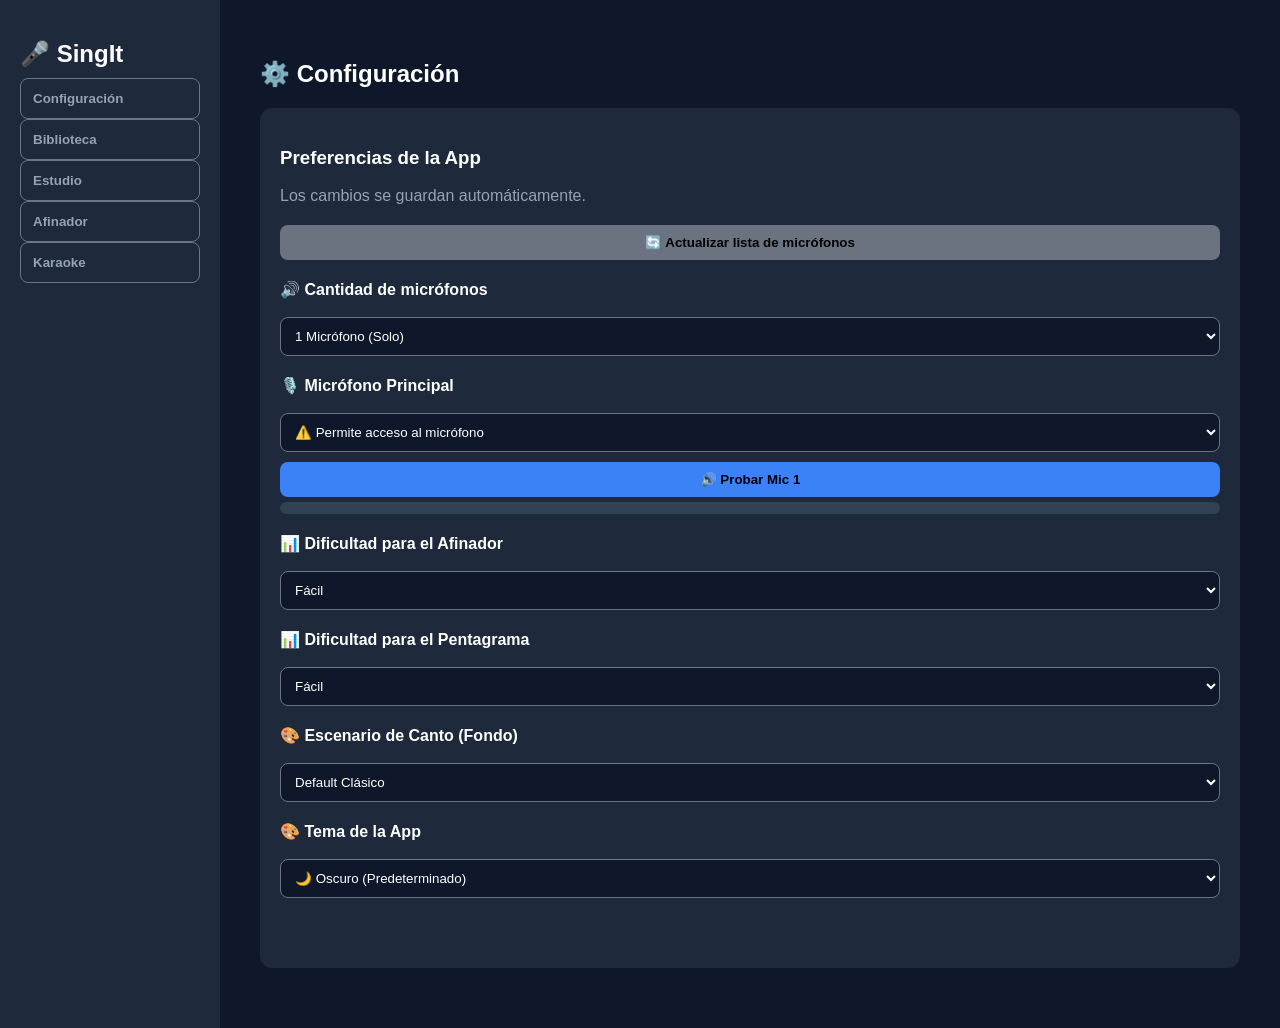
<file: index.html>
<!DOCTYPE html>
<html lang="es">
  <head>
    <link rel="icon" href="data:,">
    <meta charset="UTF-8">
    <meta name="viewport" content="width=device-width, initial-scale=1.0">
    <title>🎤 SingIt</title>
    <link rel="stylesheet" href="style.css">
  </head>
  <body>
    
    <div class="app">
      
      <!-- SIDEBAR - ORDEN SECUENCIAL CORRECTO -->
      <nav class="sidebar">
        <h2>🎤 SingIt</h2>
        <button id="btnConfig" type="button">Configuración</button>
        <!--<button id="btnSplitter" type="button">Splitter</button>-->
        <button id="btnBiblioteca" type="button">Biblioteca</button>
        <button id="btnEstudio" type="button">Estudio</button>
        <button id="btnAfinador" type="button">Afinador</button>
        <button id="btnKaraoke" type="button">Karaoke</button>
      </nav>
      
      <!-- CONTENIDO PRINCIPAL -->
      <main class="content">
        
        <!-- 1. CONFIGURACIÓN -->
        <section id="config" class="tab active">
          <h1>⚙️ Configuración</h1>
          <div class="card">
            <h3>Preferencias de la App</h3>
            <p style="color: var(--text-muted); margin-bottom: 20px;">Los cambios se guardan automáticamente.</p>

            <!--
            <div class="settings-group">
              <label for="userVoiceType">👤 Tipo de voz</label>
              <select id="userVoiceType">
                <option value="grave">Grave</option>
                <option value="media">Media</option>
                <option value="aguda">Aguda</option>
                <option value="todas">Todas</option>
              </select>
            </div>
            -->
            
            <div class="settings-group">
              <button type="button" id="refreshMicsBtn" style="background: #6b7280;">🔄 Actualizar lista de micrófonos</button>
            </div>
            
            <div class="settings-group">
              <label for="micCount">🔊 Cantidad de micrófonos</label>
              <select id="micCount">
                <option value="1">1 Micrófono (Solo)</option>
                <option value="2">2 Micrófonos (Dúo)</option>
              </select>
            </div>
            
            <div class="settings-group">
              <label>🎙️ Micrófono Principal</label>
              <select id="mic1Select">
                <option value="">Cargando dispositivos...</option>
              </select>
              <button type="button" id="testMic1Btn" style="margin-top: 10px; background: #3b82f6;">🔊 Probar Mic 1</button>
              <div id="mic1Level" class="mic-level-bar"><div class="mic-level-fill"></div></div>
            </div>
        
            <div class="settings-group" id="mic2Group" style="display: none;">
              <label>🎙️ Micrófono Secundario (Dúo)</label>
              <select id="mic2Select">
                <option value="">Cargando dispositivos...</option>
              </select>
              <button type="button" id="testMic2Btn" style="margin-top: 10px; background: #3b82f6;">🔊 Probar Mic 2</button>
              <div id="mic2Level" class="mic-level-bar"><div class="mic-level-fill"></div></div>
            </div>
            
            <div class="settings-group">
              <label for="difficultyLevel">📊 Dificultad para el Afinador</label>
              <select id="difficultyLevel">
                <option value="facil">Fácil</option>
                <option value="medio">Medio</option>
                <option value="dificil">Difícil</option>
                <option value="experto">Experto</option>
              </select>
            </div>
        
            <div class="settings-group">
              <label for="karaokeDifficultyLevel">📊 Dificultad para el Pentagrama</label>
              <select id="karaokeDifficultyLevel">
                <option value="facil">Fácil</option>
                <option value="medio">Medio</option>
                <option value="dificil">Difícil</option>
              </select>
            </div>

            <div class="settings-group">
              <label for="karaokeThemeSelect">🎨 Escenario de Canto (Fondo)</label>
              <div style="display: flex; gap: 10px; margin-top: 8px;">
              <select id="karaokeThemeSelect" style="margin-top: 0; flex: 1;">
                <option value="theme-clasico">Default Clásico</option>
                <option value="theme-moderno">Cian Moderno</option>
                <option value="theme-disco">Disco Fucsia</option>
                <option value="theme-acustico">Madera Acústico</option>
                <option value="theme-fiesta">Arcoíris Fiesta</option>
                <option value="theme-retrowave">Retro Synthwave Neon 💜</option>
              </select>
              </div>
            </div>

            <div class="settings-group">
              <label for="appTheme">🎨 Tema de la App</label>
              <div style="display: flex; gap: 10px; margin-top: 8px;">
              <select id="appTheme" style="margin-top: 0; flex: 1;">
                <option value="oscuro">🌙 Oscuro (Predeterminado)</option>
                <option value="claro">☀️ Claro</option>
                <option value="rock">🎸 Rock</option>
                <option value="pop">🎤 Pop</option>
                <option value="neon">💜 Neón</option>
                <option value="naturaleza">🌿 Naturaleza</option>
              </select>
              </div>
            </div>
            <p id="saveNotification" class="save-notification" style="opacity:0; transition: opacity 0.5s;">✅ Configuración guardada</p>
          </div>
        </section>
        
        <!-- 2. SPLITTER IA 
        <section id="splitter" class="tab">
          <h1>✂️ Splitter IA</h1>
          <div class="card">
            
            <h3>Separar Voz e Instrumental</h3>
            <p style="color: var(--text-muted); margin-bottom: 20px;">Sube una canción. La Inteligencia Artificial la separará y la guardará en tu Biblioteca.</p>
            <input type="file" id="splitterFile" accept="audio/*">
            <div class="studio-controls">
              <button id="splitBtn" type="button" style="background: #3b82f6; color: white;">✨ Separar Audio con IA</button>
            </div>
            
            <div id="splitterStatusBox" style="margin-top: 20px; padding: 15px; background: var(--bg-main); border-radius: 8px; border: 1px solid var(--border); display: none;">
              <h4 id="splitterStatusText" style="color: var(--accent); margin: 0;">Iniciando IA...</h4>
              <p id="splitterDetailText" style="color: var(--text-muted); font-size: 14px;">Esto puede tardar un poco.</p>
            </div>
          </div>
        </section>
        -->

        <!-- 3. BIBLIOTECA -->
        <section id="biblioteca" class="tab">
          <h1>📁 Biblioteca</h1>
          <div class="card" style="border: 1px dashed var(--border); background: rgba(30, 41, 59, 0.5);">
            
            <h3>📥 Cargar Archivo Manual a la Base de Datos</h3>
            <p style="color: var(--text-muted); font-size: 14px; margin-bottom: 15px;">Añade recursos locales para consumirlos después en de forma offline.</p>
            
            <div class="settings-group">
            <label for="libraryFileType" style="font-size: 13px; font-weight: bold; color: var(--text-muted);">📁 Categoría / Destino:</label>
            <select id="libraryFileType" style="margin-top: 5px;">
              <option value="pista">🎵 Pista</option>
              <option value="voz">🎙️ Voz</option>
              <option value="ultrastar_txt">📝 Letra</option>
             <!-- <option value="grabacion">💾 Grabación / Mezcla exportada</option>
              <option value="karaoke">🎤 Proyecto Karaoke listo</option> -->
            </select>
            </div>
            
            <div class="settings-group">
            <label for="libraryFileName" style="font-size: 13px; font-weight: bold; color: var(--text-muted);">✏️ Nombre personalizado (Opcional):</label>
              <input type="text" id="libraryFileName" placeholder="Ej: Canción instrumental - Artista" style="margin-top: 5px;">
            </div>
            
            <div style="margin-bottom: 20px;">
              <label for="libraryFileInput" style="font-size: 13px; font-weight: bold; color: var(--text-muted);">📂 Seleccionar archivo de tu PC:</label>
              <input type="file" id="libraryFileInput" accept="audio/*, .txt" style="margin-top: 5px;">
            </div>
            <div class="studio-controls">
              <button id="saveLibraryFileBtn" type="button" style="background: var(--accent); color: black;">💾 Guardar e Importar a Biblioteca</button>
            </div>
            
            <div class="folder-controls" style="margin-top: 25px;">
              <button class="folder-btn" type="button" onclick="import('./modules/biblioteca.js').then(m => m.renderLibrary('todos'))">📂 Todos</button>
              <button class="folder-btn" type="button" onclick="import('./modules/biblioteca.js').then(m => m.renderLibrary('pista'))">🎵 Pistas</button>
              <button class="folder-btn" type="button" onclick="import('./modules/biblioteca.js').then(m => m.renderLibrary('voz'))">🎙️ Voces</button>
              <button class="folder-btn" type="button" onclick="import('./modules/biblioteca.js').then(m => m.renderLibrary('grabacion'))">💾 Grabaciones</button>
              <button class="folder-btn" type="button" onclick="import('./modules/biblioteca.js').then(m => m.renderLibrary('karaoke'))">🎤 Karaoke</button>
              <button class="folder-btn" type="button" onclick="import('./modules/biblioteca.js').then(m => m.renderLibrary('ultrastar_txt'))">📝 Letras</button>
            </div>
          </div>
          
          <div class="card" style="margin-top: 20px;">
            <h3>Archivos guardados</h3>
            <div id="libraryList"></div>
          </div>
    </section>
        
        <!-- ESTUDIO -->
        <section id="estudio" class="tab">
          <h1>🖋️📁🔧 ESTUDIO: Mezcla y sincroniza archivos para crear un Karaoke</h1>
          
          <div class="card">
            <h3>PISTA: Elige un archivo que contenga la pista musical</h3>
            <select id="studioTrackSelect">
              <option value="">Selecciona un archivo</option>
            </select>
            
            <div class="studio-controls" style="margin-bottom: 15px;">
              <button id="loadStudioTrackBtn" type="button">↪️ Cargar pista seleccionada ↩️</button>
            </div>
            
            <audio id="player" controls></audio>
            <p id="studioStatus" style="color: var(--text-muted); margin-top: 10px; font-weight: bold;"></p>
          </div>
          
          <div class="card">
            <h3>VOZ: Elige un archivo que contenga la voz de la canción</h3>
            
            <select id="voiceLibrarySelect">
              <option value="">Selecciona un archivo</option>
            </select>
            <div class="studio-controls">
              <button id="loadSelectedVoiceBtn" type="button">👄 Cargar voz seleccionada 👄</button>
              <!-- <button id="transcribeVoiceBtn" type="button">🤖📝 Transcribir las letras de la canción con IA</button> -->
            </div>
            <audio id="selectedVoicePlayer" controls></audio>
            <p id="selectedVoiceStatus">Estado: ninguna voz seleccionada</p>
          </div>

          <!--Letra B -->
          <div class="card">
            <h3>LETRA: Elige un archivo que contenga la letra de la canción (También la puedes copiar y pegar en el editor)</h3>
            
            <select id="textLibrarySelect">
              <option value="">Selecciona un archivo</option>
            </select>
            <div class="studio-controls">
              <button id="loadSelectedTextBtn" type="button">📝 Cargar letra seleccionada 📝</button>
            </div>
            <div id="selectedTextContainer" style="margin: 10px 0;"></div>
            <p id="selectedTextStatus">Estado: ningún texto seleccionado</p>
          </div>
          
          <div class="card">
            <h3>Letra de la canción: Es editable. Se recomienda ajustar cada línea según la canción</h3>
            <textarea id="lyricsText" rows="7" placeholder="Aquí vamos a mostrar y editar la letra de la canción..."></textarea>
            <div class="studio-controls">
              <button id="applyCorrectedLyricsBtn" type="button">↪️✒️ Aplicar cambios hechos a la letra ✒️↩️</button>
            </div>
            <!-- Añadir en la sección de control del Editor / Estudio 
            <div class="settings-group" style="margin-top: 15px;">
              <button type="button" id="autoSyncBtn" style="background: #a855f7; color: white;">
                🔁🎮🎯 Click: Sincronización automática 🎯🎮🔁
                🤖👾 La IA puede sincronizar automáticamente para crear el karaoke 👾🤖
                (La IA puede cometer errores)
              </button>
            </div>
            -->
            <!-- PANEL FLOTANTE INTERACTIVO DE TOQUES (TAPS) -->
            <div id="tapSyncSection" style="margin-top: 15px; padding: 15px; background: linear-gradient(135deg, #1e3a5f, #1e293b); border-radius: 8px; border: 2px solid #3b82f6;">
              <div style="display: flex; justify-content: space-between; align-items: center; margin-bottom: 10px;">
                <h4 style="margin: 0; color: #60a5fa;">🎯 Motor de Sincronización Rítmica Manual</h4>
                <button id="toggleAutoScrollBtn" type="button" style="background: #f59e0b; font-size: 12px; padding: 5px 10px;">🔒 Auto-scroll: ON</button>
              </div>
              <div style="margin-bottom: 15px;">
                
                <label for="tapSyncMethodSelect" style="font-size: 13px; color: #60a5fa; display: block; margin-bottom: 5px; font-weight: bold;">
                  🛠️ Modo de sincronizar:
                </label>
                <select id="tapSyncMethodSelect" style="width: 100%; padding: 8px; background: var(--bg-main); border: 1px solid #3b82f6; color: white; border-radius: 4px;">
                  <option value="linea">📝 Línea por línea</option>
                  <option value="palabra">🔤 Palabra por palabra</option>
                </select>
                
              <p style="font-size: 17px; color: var(--text-muted); margin-bottom: 15px;">
                Escucha la voz en reproducción y presiona el gran botón TAP (o la Barra Espaciadora) exactamente al inicio de cada línea.
              </p>
              <div class="studio-controls" style="margin-bottom: 15px;">
                <button id="startTapSyncBtn" type="button" style="background: #3b82f6; color: white;">▶️ Iniciar Sincronización por Taps</button>
                <button id="cancelTapSyncBtn" type="button" style="background: #6b7280; display: none;">❌ Cancelar Proceso</button>
              </div>
              
              <!-- Modo de Sincronización en Caliente -->
              <div id="tapSyncActive" style="display: none;">
                <div style="text-align: center; padding: 20px; background: var(--bg-main); border-radius: 8px; margin-bottom: 15px;">
                  <p style="font-size: 14px; color: var(--text-muted); margin: 0 0 10px 0;">Línea actual que debes marcar:</p>
                  <p id="tapCurrentLine" style="font-size: 20px; font-weight: bold; color: #facc15; margin: 0 0 15px 0;">---</p>
                  <p style="font-size: 14px; color: var(--text-muted); margin: 0 0 5px 0;">Progreso de Frases:</p>
                  <p id="tapProgress" style="font-size: 16px; color: #22c55e; margin: 0;">0 / 0 líneas procesadas</p>
                </div>
                
                <button id="tapBeatBtn" type="button" style="width: 100%; padding: 35px; font-size: 24px; background: linear-gradient(135deg, #22c55e, #16a34a); color: white; border-radius: 12px; font-weight: bold; cursor: pointer;">
                  🎵 MARCAR PULSO (TAP / ESPACIO)
                </button>
                <p style="font-size: 12px; color: var(--text-muted); text-align: center; margin-top: 10px;">⌨️ Consejo de Teclado: Puedes usar la barra espaciadora</p>
              </div>
          
              <!-- Caja de Éxito de Finalización -->
              <div id="tapSyncResult" style="display: none; margin-top: 15px; padding: 15px; background: #14532d; border-radius: 8px; border: 1px solid #22c55e;">
                <p style="color: #22c55e; font-weight: bold; margin: 0 0 10px 0;">✅ ¡Captura de marcas de tiempo completada con éxito!</p>
                <div class="studio-controls">
                  <button id="applyTapSyncBtn" type="button" style="background: #22c55e;">✅ Aplicar Tiempos y Generar Proyecto</button>
                  <button id="redoTapSyncBtn" type="button" style="background: #f59e0b;">🔄 Volver a Intentar</button>
                </div>
              </div>
              </div>
            </div>
            
            <!-- Monitor Visual Local del Cuadro de Sílabas 
            <div id="karaokeLyrics" class="karaoke-lyrics">
              <p class="karaoke-placeholder">Aquí se mostrará de forma preliminar la letra sincronizada.</p>
            </div>
            -->
          </div>
        </section>
        
        <!-- 5. AFINADOR -->
        <section id="afinador" class="tab">
          <h1>🎵 Afinador Vocal</h1>
          
          <div class="afinador-container">
            <label for="targetNote">Nota objetivo:</label>
            <select id="targetNote">
              <option value="C2">Do 2 (C2)</option><option value="C#2">Do# 2 (C#2)</option><option value="D2">Re 2 (D2)</option><option value="D#2">Re# 2 (D#2)</option><option value="E2" selected>Mi 2 (E2)</option><option value="F2">Fa 2 (F2)</option><option value="F#2">Fa# 2 (F#2)</option><option value="G2">Sol 2 (G2)</option><option value="G#2">Sol# 2 (G#2)</option><option value="A2">La 2 (A2)</option><option value="A#2">La# 2 (A#2)</option><option value="B2">Si 2 (B2)</option>
              <option value="C3">Do 3 (C3)</option><option value="C#3">Do# 3 (C#3)</option><option value="D3">Re 3 (D3)</option><option value="D#3">Re# 3 (D#3)</option><option value="E3">Mi 3 (E3)</option><option value="F3">Fa 3 (F3)</option><option value="F#3">Fa# 3 (F#3)</option><option value="G3">Sol 3 (G3)</option><option value="G#3">Sol# 3 (G#3)</option><option value="A3">La 3 (A3)</option><option value="A#3">La# 3 (A#3)</option><option value="B3">Si 3 (B3)</option>
              <option value="C4">Do 4 (C4)</option><option value="C#4">Do# 4 (C#4)</option><option value="D4">Re 4 (D4)</option><option value="D#4">Re# 4 (D#4)</option><option value="E4">Mi 4 (E4)</option><option value="F4">Fa 4 (F4)</option><option value="F#4">Fa# 4 (F#4)</option><option value="G4">Sol 4 (G4)</option><option value="G#4">Sol# 4 (G#4)</option><option value="A4">La 4 (A4)</option><option value="A#4">La# 4 (A#4)</option><option value="B4">Si 4 (B4)</option>
            </select>
            
            <button id="recordBtn">Iniciar</button>
            <h2 id="noteDisplay">--</h2>
            <div id="guideText" style="font-size: 24px; font-weight: bold; margin-top: 10px;"></div>
          </div>
        </section>
        
        <!-- 6. KARAOKE (MAESTRO DESCOMENTADO) -->
        <section id="karaoke" class="tab">
          <h1>🎤 Karaoke: Eres una superestrella</h1>
          
          <!-- MONITOR VISUAL GIGANTE CERTIFICADO (1800x600) -->
          <div class="card" style="background: #1a1a1a; padding: 0; border: 2px solid var(--border); overflow: hidden;">
            <canvas id="karaokeCanvas" width="1800" height="600" style="width: 100%; display: block; border-radius: 12px; min-height: 500px;"></canvas>
          </div>
          
          <!-- MONITOR DE TEXTO ACTIVO: Descomentado para evitar el error nulo de variables del monitor 
          <div id="karaokeLiveLyrics" class="karaoke-lyrics theme-clasico" style="margin-bottom: 20px;">
            <p class="karaoke-placeholder" style="font-size: 18px; text-align: center;">⚠️ Ve a la pestaña 'Estudio', carga una voz o canción y presiona 'Cantar' para inyectar las letras.</p>
          </div>
          -->
          <!-- DESPLEGABLE A: COLECCIÓN Y PLAYLISTS DE CANCIONES -->
          <div class="card">
            <div class="encabezado-desplegable" data-target="contenido-catalogo" data-arrow="flecha-catalogo" style="display: flex; justify-content: space-between; align-items: center; cursor: pointer; user-select: none;">
              <h3 style="margin: 0;">🎤 Canciones Listas para Cantar</h3>
              <span id="flecha-catalogo" class="flecha" style="transition: transform 0.2s ease; font-size: 1.2rem; color: var(--accent);">▶</span>
            </div>
            
            <div id="contenido-catalogo" class="contenido-desplegable oculto" style="margin-top: 15px;">
              
              <!--<div id="catalogSection">
                <h4 style="color: var(--accent); margin-bottom: 10px;">📚 Catálogo Base Remoto</h4>
                <div id="catalogList" style="max-height: 200px; overflow-y: auto;">
                  <p style="color: var(--text-muted);">Cargando catálogo oficial...</p>
                </div>
              </div>
              -->
              
              <div id="myKaraokeSongs" style="margin-top: 20px;">
                <h4 style="color: #f59e0b; margin-bottom: 10px;">📁 Mis Canciones Sincronizadas (Estudio Master)</h4>
                <div id="myKaraokeList" style="max-height: 200px; overflow-y: auto;">
                  <p style="color: var(--text-muted);">No tienes canciones guardadas aún.</p>
                </div>
              </div>
              <div class="studio-controls" style="margin-top: 20px; padding-top: 15px; border-top: 1px solid var(--border);">
                <button id="refreshKaraokeCatalogBtn" type="button" style="background: #6b7280;">🔄 Actualizar Listas de Reproducción</button>
              </div>
            </div>
          </div>
          
          <!-- DESPLEGABLE B: CARGA DIRECTA Y SUBIDAS RÁPIDAS -->
          <div class="card">
            <div class="encabezado-desplegable" data-target="contenido-pista" data-arrow="flecha-pista" style="display: flex; justify-content: space-between; align-items: center; cursor: pointer; user-select: none;">
              <h3 style="margin: 0;">1. Cargar una Pista Instrumental Directa</h3>
              <span id="flecha-pista" class="flecha" style="transition: transform 0.2s ease; font-size: 1.2rem; color: var(--accent);">▶</span>
            </div>
            <div id="contenido-pista" class="contenido-desplegable oculto" style="margin-top: 15px;">
              <div class="studio-controls">
                <button id="refreshKaraokeTrackBtn" type="button">🔄 Actualizar Biblioteca</button>
              </div>
              <select id="karaokeTrackSelect" style="width: 100%; margin: 10px 0;">
                <option value="">Selecciona una pista desde tu Biblioteca</option>
              </select>
              <div class="studio-controls" style="margin-bottom: 15px;">
                <button id="loadKaraokeTrackBtn" type="button" style="background: #3b82f6; color: white;">📥 Cargar Pista Seleccionada</button>
              </div>
              <p style="color: var(--text-muted); font-size: 14px;">O sube una pista instrumental rápida desde tu PC de forma directa:</p>
              <input type="file" id="karaokeTrackFile" accept="audio/*">
              <audio id="karaokeTrack" controls style="margin-top: 15px; width: 100%;"></audio>
            </div>
          </div>
          
          
          <!-- HARDWARE CONTROL: ENTRADA DINÁMICA DE MICRÓFONOS EN VIVO -->
          <div class="card">
            <h3>2. Grabación y Sensores de Volumen</h3>
            <p id="karaokeStatus" style="color: var(--text-muted); margin-bottom: 15px;">Estado: Esperando carga de pista instrumental...</p>

            
            <!-- Panel interactivo de luces para calibrar hardware -->
           <!-- <div id="karaokeDuoIndicator" style="display: none; margin-bottom: 15px; padding: 15px; background: var(--bg-main); border-radius: 8px; border: 1px solid var(--border);">
              <p style="margin: 0 0 10px 0; font-weight: bold; color: var(--accent);">🎤🎤 Sensores de Entrada Dúo Multi-Mic Activos</p>
              <!--<div style="display: flex; gap: 20px; flex-wrap: wrap;">-->
             <!-- <div style="display: flex; gap: 20px;">
              <!--<div style="flex: 1; min-width: 150px;">-->
                <!--<div style="flex: 1;">
              <!--<small style="color: #facc15; font-weight: bold;">Canal Izquierdo (Mic 1 Amarillo):</small>-->
                  <!--<small>Mic 1:</small>
                  <div class="mic-level-bar"><div id="karaokeDuoMic1Level" class="mic-level-fill"></div></div>
                </div>
                <div style="margin-top: 5px; display: flex; align-items: center; gap: 10px;">
                  <small>Vol:</small><input type="range" id="mic1Volume" min="0" max="2" step="0.1" value="1.0" style="width: 100%; margin: 0;">
                </div>
              </div>
              <!--<div style="flex: 1; min-width: 150px;">-->
              <!--<div style="flex: 1;">
              <!--<small style="color: #06b6d4; font-weight: bold;">Canal Derecho (Mic 2 Cian):</small>-->
                <!--<small>Mic 2:</small>
                <div class="mic-level-bar"><div id="karaokeDuoMic2Level" class="mic-level-fill"></div></div>
                <div style="margin-top: 5px; display: flex; align-items: center; gap: 10px;">
                  <small>Vol:</small><input type="range" id="mic2Volume" min="0" max="2" step="0.1" value="1.0" style="width: 100%; margin: 0;">
                </div>
              </div>
            </div>
          </div>
            -->

          
          <div class="studio-controls">
            <button id="karaokeStartBtn" type="button" style="background: var(--danger); color: white;">🎙️ Iniciar Grabación Sincronizada</button>
            <button id="karaokeStopBtn" type="button" style="background: #475569; color: white;">⏹️ Detener Sesión</button>
            <button id="karaokeRestartBtn" type="button" style="background: #f59e0b; color: white;">🔄 Limpiar y Reintentar</button>
          </div>
          
          <div class="card">
            <h4 style="margin-top: 20px; color: var(--text-muted);">Monitor de voz capturada (Toma Actual):</h4>
            <audio id="karaokeVoicePlayer" controls></audio>
          </div>
          
          <!-- EXPORTADOR MASTER DE MEZCLAS -->
          <div class="card">
            <h3>3. Exportación y Mezcla Profesional</h3>
            <p style="color: var(--text-muted); margin-bottom: 15px;">Combina el fondo instrumental balanceado con tu voz grabada en un único archivo WAV.</p>
            
            <div class="studio-controls">
              <button id="karaokeMixBtn" type="button" style="background: #a855f7; color: white; padding: 12px 30px;">🎧 Mezclar Pista Instrumental + Voz</button>
            </div>
            <div id="karaokeMixResult" style="margin-top: 15px;"></div>
          </div>
        </section>
      </main>
    </div>
    <!-- DETECTOR ES6 PRINCIPAL -->
    <script src="script.js" type="module"></script>
  </body>
</html>
</file>
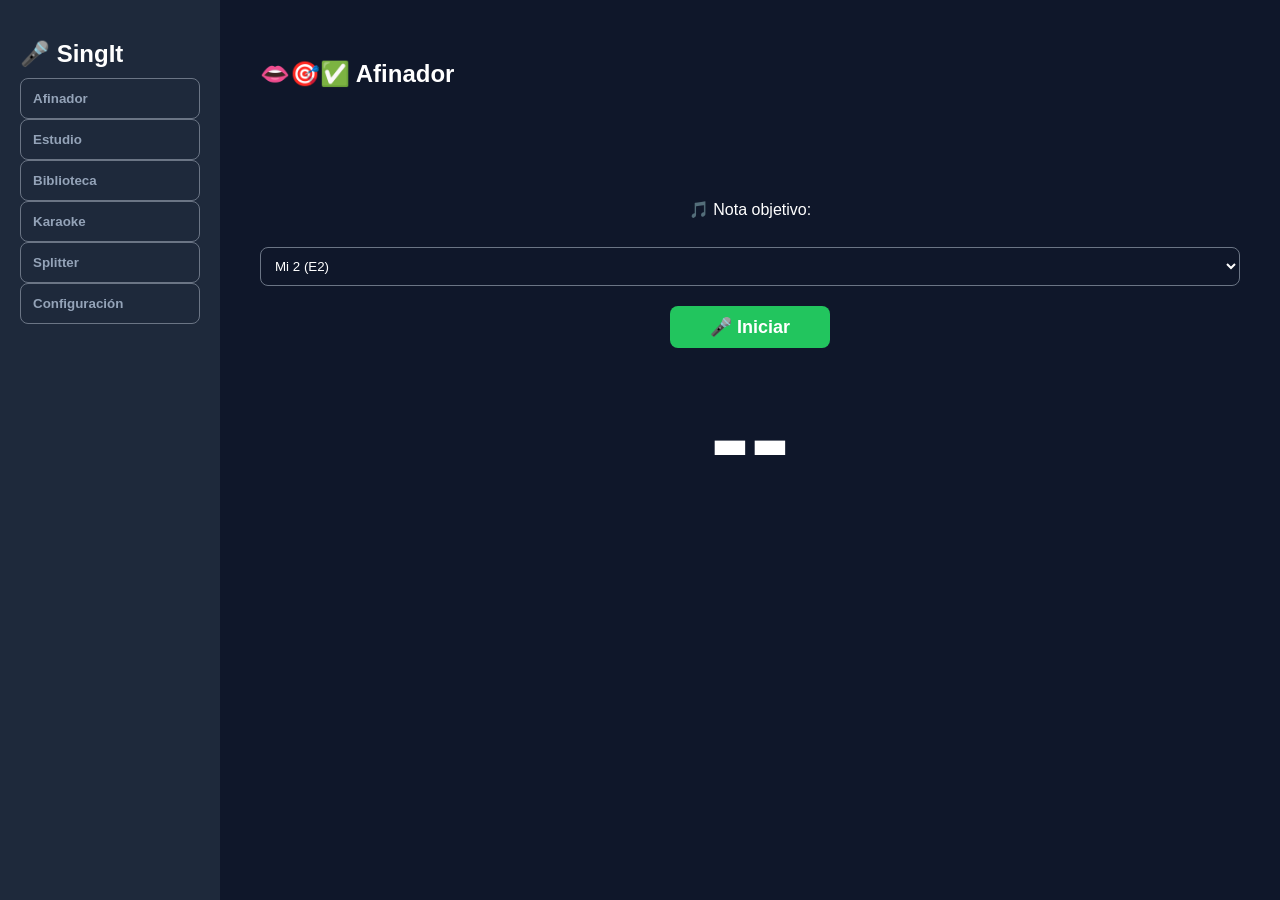
<file: style.html>
<!DOCTYPE html>
<html lang="es">
<head>
  <link rel="icon" href="data:,">
  <meta charset="UTF-8">
  <meta name="viewport" content="width=device-width, initial-scale=1.0">
  <title>🎤 SingIt</title>
  <link rel="stylesheet" href="style.css">
</head>
<body>
  <div class="app">
    
    <!-- SIDEBAR -->
    <nav class="sidebar">
      <h2>🎤 SingIt</h2>
      <button id="btnAfinador" type="button">Afinador</button>
      <button id="btnEstudio" type="button">Estudio</button>
      <button id="btnBiblioteca" type="button">Biblioteca</button>
      <button id="btnKaraoke" type="button">Karaoke</button>
      <button id="btnSplitter" type="button">Splitter</button>
      <button id="btnConfig" type="button">Configuración</button>
    </nav>
    
    <!-- CONTENIDO -->
    <main class="content">
      <!-- AFINADOR -->
      <section id="afinador" class="tab active">
        <h1>👄🎯✅ Afinador</h1>
        <div class="afinador-container">
          <label for="targetNote">🎵 Nota objetivo:</label>
          <select id="targetNote">
            <option value="C2">Do 2 (C2)</option>
            <option value="C#2">Do# 2 (C#2)</option>
            <option value="D2">Re 2 (D2)</option>
            <option value="D#2">Re# 2 (D#2)</option>
            <option value="E2" selected>Mi 2 (E2)</option>
            <option value="F2">Fa 2 (F2)</option>
            <option value="F#2">Fa# 2 (F#2)</option>
            <option value="G2">Sol 2 (G2)</option>
            <option value="G#2">Sol# 2 (G#2)</option>
            <option value="A2">La 2 (A2)</option>
            <option value="A#2">La# 2 (A#2)</option>
            <option value="B2">Si 2 (B2)</option>
            <option value="C3">Do 3 (C3)</option>
            <option value="C#3">Do# 3 (C#3)</option>
            <option value="D3">Re 3 (D3)</option>
            <option value="D#3">Re# 3 (D#3)</option>
            <option value="E3">Mi 3 (E3)</option>
            <option value="F3">Fa 3 (F3)</option>
            <option value="F#3">Fa# 3 (F#3)</option>
            <option value="G3">Sol 3 (G3)</option>
            <option value="G#3">Sol# 3 (G#3)</option>
            <option value="A3">La 3 (A3)</option>
            <option value="A#3">La# 3 (A#3)</option>
            <option value="B3">Si 3 (B3)</option>
            <option value="C4">Do 4 (C4)</option>
            <option value="C#4">Do# 4 (C#4)</option>
            <option value="D4">Re 4 (D4)</option>
            <option value="D#4">Re# 4 (D#4)</option>
            <option value="E4">Mi 4 (E4)</option>
            <option value="F4">Fa 4 (F4)</option>
            <option value="F#4">Fa# 4 (F#4)</option>
            <option value="G4">Sol 4 (G4)</option>
            <option value="G#4">Sol# 4 (G#4)</option>
            <option value="A4">La 4 (A4)</option>
            <option value="A#4">La# 4 (A#4)</option>
            <option value="B4">Si 4 (B4)</option>
          </select>
          <button id="recordBtn">🎤 Iniciar</button>
          <h2 id="noteDisplay">--</h2>
          <div id="guideText" style="font-size: 30px; font-weight: bold; margin-top: 10px;"></div>
        </div>
      </section>
      
      <!-- ESTUDIO -->
      <section id="estudio" class="tab">
        <h1>🎧🎙️🔁 Estudio</h1>
        <div class="card">
          <h3>🎵 Pista musical</h3>
          <div class="studio-controls">
            <button id="refreshStudioTrackListBtn" type="button">🔄 Actualizar lista</button>
          </div>
          <select id="studioTrackSelect">
            <option value="">📂 Selecciona una pista desde Biblioteca</option>
          </select>
          <div class="studio-controls" style="margin-bottom: 15px;">
            <button id="loadStudioTrackBtn" type="button">📥 Cargar pista seleccionada</button>
          </div>
          <p style="color: var(--text-muted); font-size: 14px;">O sube un archivo nuevo desde tu PC:</p>
          <input type="file" id="audioFile" accept="audio/*">
          <audio id="player" controls></audio>
          <div class="studio-controls">
            <button id="playTrackBtn" type="button">▶️ Reproducir</button>
            <button id="pauseTrackBtn" type="button">⏸️ Pausar</button>
            <button id="stopTrackBtn" type="button">⏹️ Detener</button>
          </div>
        </div>
        <div class="card">
          <h3>👄 Voz sin pista</h3>
          <div class="studio-controls">
            <button id="refreshVoiceListBtn" type="button">🔄 Actualizar lista</button>
          </div>
          <select id="voiceLibrarySelect">
            <option value="">📂 Selecciona una voz guardada</option>
          </select>
          <div class="studio-controls">
            <button id="loadSelectedVoiceBtn" type="button">📥 Cargar voz seleccionada</button>
            <button id="transcribeVoiceBtn" type="button">📝 Transcribir con Whisper</button>
          </div>
          <audio id="selectedVoicePlayer" controls></audio>
          <p id="selectedVoiceStatus">Estado: ninguna voz seleccionada</p>
        </div>
        <div class="card">
          <h3>🎙️ Grabación de voz</h3>
          <div class="studio-controls">
            <button id="startStudioRecBtn" type="button">🎙️ Grabar voz</button>
            <button id="stopStudioRecBtn" type="button">🛑 Detener grabación</button>
            <button id="redoStudioRecBtn" type="button">🔁 Volver a grabar</button>
            <button id="saveStudioRecBtn" type="button">💾 Guardar grabación</button>
          </div>
          <p id="studioStatus">Estado: sin grabación</p>
          <div id="duoIndicator" style="display: none; margin-top: 15px; padding: 15px; background: var(--bg-main); border-radius: 8px; border: 1px solid var(--border);">
            <p style="margin: 0 0 10px 0; font-weight: bold; color: var(--accent);">🎤🎤 Modo Dúo Activo</p>
            <div style="display: flex; gap: 20px;">
              <div style="flex: 1;">
                <small>🎤 Micrófono 1:</small>
                <div class="mic-level-bar"><div id="duoMic1Level" class="mic-level-fill"></div></div>
              </div>
              <div style="flex: 1;">
                <small>🎤 Micrófono 2:</small>
                <div class="mic-level-bar"><div id="duoMic2Level" class="mic-level-fill"></div></div>
              </div>
            </div>
          </div>
          <audio id="voicePlayer" controls></audio>
        </div>
        <div class="card">
          <h3>📝 Letra</h3>
          <textarea
            id="lyricsText"
            rows="6"
            placeholder="Aquí vamos a mostrar o pegar la letra de la canción..."
            ></textarea>
          <div class="studio-controls">
            <button id="applyCorrectedLyricsBtn" type="button">🎼✅ Aplicar letra corregida</button>
          </div>
          
          <!-- SINCRONIZACIÓN MANUAL CON TAPS -->
          <div id="tapSyncSection" style="margin-top: 15px; padding: 15px; background: linear-gradient(135deg, #1e3a5f, #1e293b); border-radius: 8px; border: 2px solid #3b82f6;">
            <div style="display: flex; justify-content: space-between; align-items: center; margin-bottom: 10px;">
              <h4 style="margin: 0; color: #60a5fa;">⌛✒️🎯 Sincronización Manual</h4>
              <button id="toggleAutoScrollBtn" type="button" style="background: #f59e0b; font-size: 12px; padding: 5px 10px;">🕹️ Auto-scroll: ON</button>
            </div>
            <p style="font-size: 13px; color: var(--text-muted); margin-bottom: 15px;">
              Escucha el audio y presiona TAP (o ESPACIO) cada vez que empiece una nueva línea.
            </p>
            <div class="studio-controls" style="margin-bottom: 15px;">
              <button id="startTapSyncBtn" type="button" style="background: #3b82f6; color: white;">☄️▶️ Iniciar Sincronización</button>
              <button id="cancelTapSyncBtn" type="button" style="background: #6b7280; display: none;">😓❌ Cancelar</button>
            </div>
            
            <!-- Modo de sincronización activo -->
            <div id="tapSyncActive" style="display: none;">
              <div style="text-align: center; padding: 20px; background: var(--bg-main); border-radius: 8px; margin-bottom: 15px;">
                <p style="font-size: 14px; color: var(--text-muted); margin: 0 0 10px 0;">Línea actual:</p>
                <p id="tapCurrentLine" style="font-size: 20px; font-weight: bold; color: #facc15; margin: 0 0 15px 0;">---</p>
                <p style="font-size: 14px; color: var(--text-muted); margin: 0 0 5px 0;">Progreso:</p>
                <p id="tapProgress" style="font-size: 16px; color: #22c55e; margin: 0;">0 / 0 líneas</p>
              </div>
              <button id="tapBeatBtn" type="button" style="width: 100%; padding: 30px; font-size: 24px; background: linear-gradient(135deg, #22c55e, #16a34a); color: white; border-radius: 12px;">
                ✋ TAP (o presiona ESPACIO)
              </button>
              <p style="font-size: 12px; color: var(--text-muted); text-align: center; margin-top: 10px;">
                ⌨️ También puedes usar la barra espaciadora
              </p>
            </div>
            
            <!-- Resultado -->
            <div id="tapSyncResult" style="display: none; margin-top: 15px; padding: 15px; background: #14532d; border-radius: 8px; border: 1px solid #22c55e;">
              <p style="color: #22c55e; font-weight: bold; margin: 0 0 10px 0;">👍✅ ¡Sincronización completada!</p>
              <div class="studio-controls">
                <button id="applyTapSyncBtn" type="button" style="background: #22c55e;">👌✅ Aplicar tiempos</button>
                <button id="redoTapSyncBtn" type="button" style="background: #f59e0b;">🔄 Repetir</button>
              </div>
            </div>
          </div>
          <div id="karaokeLyrics" class="karaoke-lyrics">
            <p class="karaoke-placeholder">📝⌛✒️🎯 Aquí se mostrará la letra sincronizada.</p>
          </div>
        </div>
      </section>
      
      <!-- BIBLIOTECA -->
      <section id="biblioteca" class="tab">
        <h1>📁 Biblioteca</h1>
        
        <!-- NUEVOS BOTONES DE CARPETA -->
        <div class="folder-controls">
          <button class="folder-btn" onclick="renderLibrary('todos')">💪📂 Todos</button>
          <button class="folder-btn" onclick="renderLibrary('pista')">⌛🎵 Pistas</button>
          <button class="folder-btn" onclick="renderLibrary('voz')">👄🎙️ Voces</button>
          <button class="folder-btn" onclick="renderLibrary('grabacion')">🎚️💾 Grabaciones</button>
          <button class="folder-btn" onclick="renderLibrary('karaoke')">🎶🗣️🎤 Karaoke</button>
        </div>
        <div class="card">
          <h3>💾Archivos guardados</h3>
          <div id="libraryList"></div>
        </div>
      </section>
      
      <!-- KARAOKE -->
      <section id="karaoke" class="tab">
        <h1>🗣️🎤 Karaoke</h1>
        
        <!-- MONITOR DE PENTAGRAMA -->
        <div class="card" style="background: #1a1a1a; padding: 0;">
          <canvas id="karaokeCanvas" width="900" height="300" style="width: 100%; display: block; border-radius: 8px;"></canvas>
        </div>
        
        <!-- CATÁLOGO DE CANCIONES LISTAS -->
        <div class="card">
          <h3>🔊🗣️🎤 Canciones Listas para Cantar</h3>
          
          <!-- Catálogo pre-cargado -->
          <div id="catalogSection">
            <h4 style="color: var(--accent); margin-bottom: 10px;">🗃️ Catálogo de la App</h4>
            <div id="catalogList" style="max-height: 200px; overflow-y: auto;">
              <p style="color: var(--text-muted);">Cargando catálogo...</p>
            </div>
          </div>
          
          <!-- Mis canciones importadas/creadas -->
          <div id="myKaraokeSongs" style="margin-top: 20px;">
            h4 style="color: #f59e0b; margin-bottom: 10px;">💽📁 Mis Canciones</h4>
            <div id="myKaraokeList" style="max-height: 200px; overflow-y: auto;">
              <p style="color: var(--text-muted);">No tienes canciones guardadas aún.</p>
            </div>
          </div>
          
          <!-- Botones de acción -->
          <div class="studio-controls" style="margin-top: 20px; padding-top: 15px; border-top: 1px solid var(--border);">
            <button id="importUltrastarBtn" type="button" style="background: #8b5cf6;">📥 Importar UltraStar</button>
            <button id="refreshKaraokeCatalogBtn" type="button" style="background: #6b7280;">🔄 Actualizar</button>
          </div>
        </div>
        
        <!-- MODAL IMPORTAR ULTRASTAR -->
        <div id="ultrastarModal" style="display: none; position: fixed; top: 0; left: 0; width: 100%; height: 100%; background: rgba(0,0,0,0.8); z-index: 1000; justify-content: center; align-items: center;">
          <div style="background: var(--bg-card); padding: 30px; border-radius: 12px; max-width: 500px; width: 90%; max-height: 90vh; overflow-y: auto;">
            <h3 style="margin-top: 0; color: var(--accent);">📥 Importar Canción UltraStar</h3>
            <div style="background: var(--bg-main); padding: 15px; border-radius: 8px; margin-bottom: 20px;">
              <p style="margin: 0 0 10px 0; font-size: 14px; color: var(--text-muted);">
                <strong>¿Dónde conseguir canciones?</strong>
              </p>
              <a href="https://usdb.animux.de/" target="_blank" style="color: #3b82f6; text-decoration: none;">
                🔗 USDB (UltraStar Database) - Miles de canciones gratis
              </a>
              <p style="margin: 10px 0 0 0; font-size: 12px; color: var(--text-muted);">
                Descarga el archivo .txt y consigue el audio (MP3) de la canción.
              </p>
            </div>
            <div class="settings-group">
              <label>📄 Archivo UltraStar (.txt)</label>
              <input type="file" id="ultrastarTxtFile" accept=".txt">
            </div>
            <div class="settings-group">
              <label>🎵 Audio de la canción (.mp3, .wav, .ogg)</label>
              <input type="file" id="ultrastarAudioFile" accept="audio/*">
            </div>
            <div class="settings-group">
              <label>🎤 Voz separada (opcional)</label>
              <input type="file" id="ultrastarVocalsFile" accept="audio/*">
              <p style="font-size: 12px; color: var(--text-muted); margin-top: 5px;">
                Si no tienes la voz separada, puedes usar el Splitter después.
              </p>
            </div>
            <div id="ultrastarPreview" style="display: none; background: var(--bg-main); padding: 15px; border-radius: 8px; margin-bottom: 20px;">
              <h4 style="margin: 0 0 10px 0; color: #22c55e;">Vista previa:</h4>
              <p id="ultrastarTitle" style="margin: 5px 0;"><strong>Título:</strong> ---</p>
              <p id="ultrastarArtist" style="margin: 5px 0;"><strong>Artista:</strong> ---</p>
              <p id="ultrastarBpm" style="margin: 5px 0;"><strong>BPM:</strong> ---</p>
              <p id="ultrastarNotes" style="margin: 5px 0;"><strong>Notas:</strong> ---</p>
            </div>
            <div class="studio-controls">
              <button id="confirmImportBtn" type="button" style="background: #22c55e;">✅ Importar a Mi Biblioteca</button>
              <button id="cancelImportBtn" type="button" style="background: #ef4444;">❌ Cancelar</button>
            </div>
          </div>
        </div>
        
        <!-- Paso 1: Pista -->
        <div class="card">
          <h3>1. 📥🎵 Cargar Pista (Instrumental)</h3>
          
          <!-- Opción A: Desde la Biblioteca -->
          <div class="studio-controls">
            <button id="refreshKaraokeTrackBtn" type="button">🔄 Actualizar lista</button>
          </div>
          <select id="karaokeTrackSelect">
            <option value="">📚 Selecciona una pista desde tu Biblioteca</option>
          </select>
          <div class="studio-controls" style="margin-bottom: 15px;">
            <button id="loadKaraokeTrackBtn" type="button" style="background: #3b82f6; color: white;">📥📚 Cargar Pista de Biblioteca</button>
          </div>
          
          <!-- Opción B: Desde la PC -->
          <p style="color: var(--text-muted); font-size: 14px;">O sube un archivo nuevo desde tu PC:</p>
          <input type="file" id="karaokeTrackFile" accept="audio/*">
          <audio id="karaokeTrack" controls style="margin-top: 15px;"></audio>
        </div>
        
        <!-- MONITOR ESTILO ULTRASTAR -->
        <div class="card" style="background: black; border: 2px solid var(--border);">
          <h3 style="color: var(--accent); text-align: center; margin-top: 0;">📝 Monitor de Letras</h3>
          <div id="karaokeLiveLyrics" class="karaoke-lyrics" style="display: none; height: 250px; overflow-y: auto; padding: 20px; background: transparent; border: none; scroll-behavior: smooth;">
            <p class="karaoke-placeholder" style="font-size: 20px; text-align: center;">Las letras sincronizadas aparecerán aquí...</p>
          </div>
        </div>
        
        <!-- Paso 2: Grabación -->
        <div class="card">
          <h3>2. 🗣️🎤 Grabación Sincronizada</h3>
          <p id="karaokeStatus" style="color: var(--text-muted); margin-bottom: 15px;">Estado: Esperando pista...</p>
          <div id="karaokeDuoIndicator" style="display: none; margin-bottom: 15px; padding: 15px; background: var(--bg-main); border-radius: 8px; border: 1px solid var(--border);">
            <p style="margin: 0 0 10px 0; font-weight: bold; color: var(--accent);">🗣️🎤🗣️🎤 Modo Dúo Activo</p>
            <div style="display: flex; gap: 20px;">
              <div style="flex: 1;">
                <small>Micrófono 1:</small>
                <div class="mic-level-bar"><div id="karaokeDuoMic1Level" class="mic-level-fill"></div></div>
              </div>
              <div style="flex: 1;">
                <small>Micrófono 2:</small>
                <div class="mic-level-bar"><div id="karaokeDuoMic2Level" class="mic-level-fill"></div></div>
              </div>
            </div>
          </div>
          <div class="studio-controls">
            <button id="karaokeStartBtn" class="btn-danger" type="button">🗣️🎙️ Iniciar Grabación</button>
            <button id="karaokeStopBtn" type="button">🛑⏹️ Detener</button>
            <button id="karaokeRestartBtn" type="button">🤦‍♂️🔄 Volver a intentar</button>
          </div>
          <h4 style="margin-top: 20px;">🗣️🎤💽 Tu voz grabada:</h4>
          <audio id="karaokeVoicePlayer" controls></audio>
        </div>
        
        <!-- Paso 3: Mezcla -->
        <div class="card">
          <h3>3. 👨‍🎤💽👩‍🎤💣Mezcla Final</h3>
          <p style="color: var(--text-muted); margin-bottom: 15px;">Une la pista instrumental con tu voz en un solo archivo de audio.</p>
          <div class="studio-controls">
            <button id="karaokeMixBtn" type="button" style="background: #a855f7; color: white;">🎛️🎚️🎧 Mezclar Pista + Voz</button>
          </div>
          <div id="karaokeMixResult" style="margin-top: 15px;"></div>
        </div>
      </section>
      
      <!-- SPLITTER -->
      <section id="splitter" class="tab">
        <h1>✂️👄🎵 Splitter IA</h1>
        <div class="card">
          <h3>Separar Voz y Pista</h3>
          <p style="color: var(--text-muted); margin-bottom: 20px;">
            Sube una canción. La Inteligencia Artificial la separará y la guardará.
          </p>
          <input type="file" id="splitterFile" accept="audio/*">
          <div class="studio-controls">
            <button id="splitBtn" type="button" style="background: #3b82f6; color: white;">🎵✂️👄 Separar Audio con IA</button>
          </div>
          <div id="splitterStatusBox" style="margin-top: 20px; padding: 15px; background: var(--bg-main); border-radius: 8px; border: 1px solid var(--border); display: none;">
            <h4 id="splitterStatusText" style="color: var(--accent); margin: 0;">Iniciando IA...</h4>
            <p id="splitterDetailText" style="color: var(--text-muted); font-size: 14px;">Esto puede tardar un poco.</p>
          </div>
        </div>
      </section>
      
      <!-- CONFIG -->
      <section id="config" class="tab">
        <h1>⚙️⭐ Configuración</h1>
        <div class="card">
          <h3>🧩 Preferencias de la App</h3>
          <p style="color: var(--text-muted); margin-bottom: 20px;">Los cambios se guardan automáticamente.</p>
          <div class="settings-group">
            <label for="userVoiceType">👤💬 Tipo de voz</label>
            <select id="userVoiceType">
              <option value="grave">👇 Grave</option>
              <option value="media">🤏 Media</option>
              <option value="aguda">☝️ Aguda</option>
              <option value="todas">🎯 Todas</option>
            </select>
          </div>
          <div class="settings-group">
            <label for="micCount">🎤🎙️🔊 Cantidad de micrófonos</label>
            <select id="micCount">
              <option value="1">1️⃣ Micrófono (Solo)</option>
              <option value="2">2️⃣ Micrófonos (Dúo)</option>
            </select>
          </div>
          <div class="settings-group">
            <label>🎙️ Micrófono Principal</label>
            <select id="mic1Select">
              <option value="">Cargando dispositivos...</option>
            </select>
            <button type="button" id="testMic1Btn" style="margin-top: 10px; background: #3b82f6;">🎙️🔊 Probar Micrófono 1️⃣</button>
            <div id="mic1Level" class="mic-level-bar"><div class="mic-level-fill"></div></div>
          </div>
          <div class="settings-group" id="mic2Group" style="display: none;">
            <label>🎙️ Micrófono Secundario (Dúo)</label>
            <select id="mic2Select">
              <option value="">Cargando dispositivos...</option>
          </select>
            <button type="button" id="testMic2Btn" style="margin-top: 10px; background: #3b82f6;">🎙️🔊 Probar Micrófono 2️⃣</button>
            <div id="mic2Level" class="mic-level-bar"><div class="mic-level-fill"></div></div>
          </div>
          <div class="settings-group">
            <button type="button" id="refreshMicsBtn" style="background: #6b7280;">🔄 Actualizar lista de micrófonos</button>
          </div>
          <div class="settings-group">
            <label for="difficultyLevel">🥁📊 Dificultad para el Afinador</label>
            <select id="difficultyLevel">
              <option value="facil">Fácil</option>
              <option value="medio">Medio</option>
              <option value="dificil">Difícil</option>
              <option value="experto">Experto</option>
            </select>
          </div>
          <div class="settings-group">
            <label for="difficultyLevel">🥺📊 Dificultad para el Pentagrama</label>
            <select id="difficultyLevel">
              <option value="facil">Fácil</option>
              <option value="medio">Medio</option>
              <option value="dificil">Difícil</option>
            </select>
          </div>
          <div class="settings-group">
            <label for="appTheme">🎨 Tema de la App</label>
            <select id="appTheme">
              <option value="oscuro">🌆🌙 Oscuro (Predeterminado)</option>
              <option value="claro">🏕️☀️ Claro</option>
              <option value="rock">🤘🎸 Rock</option>
              <option value="pop">🔮✨ Pop</option>
              <option value="neon">💫💜 Neón</option>
              <option value="naturaleza">🌎🌿 Naturaleza</option>
            </select>
          </div>
          <p id="saveNotification" class="save-notification" style="opacity:0; transition: opacity 0.5s;">⚙️⭐✅ Configuración guardada</p>
        </div>
      </section>
    </main>
  </div>
  <script src="script.js"></script>
</body>
</html>
</file>
<file: style.css>
/* ==========================================
   1. VARIABLES BASE (PREDETERMINADO OSCURO)
========================================== */
:root {
  --bg-main: #0f172a;
  --bg-sidebar: #1e293b;
  --bg-card: #1e293b;

  --text-main: #ffffff;
  --text-muted: #94a3b8;

  --accent: #22c55e;
  --accent-hover: #0d7835;

  --danger: #ef4444;
  --border: #6b7585;
}

/* ==========================================
   2. RESET REGLAMENTARIO DE MAQUETACIÓN
========================================== */
* {
  box-sizing: border-box;
}

body {
  margin: 0;
  font-family: Arial, sans-serif;
  background: var(--bg-main);
  color: var(--text-main);
}

/* ==========================================
   3. ESTRUCTURA Y COMPONENTES DEL TEMPLATE
========================================== */
.app {
  display: flex;
  min-height: 100vh;
}

.sidebar {
  width: 220px;
  background: var(--bg-sidebar);
  padding: 20px;
  display: flex;
  flex-direction: column;
  overflow-y: auto;
}

.sidebar h2 {
  margin-bottom: 10px;
}

.sidebar button {
  background: none;
  border: 1px solid var(--border);
  color: var(--text-muted);
  padding: 12px;
  text-align: left;
  cursor: pointer;
  border-radius: 8px;
  transition: 0.2s;
}

.sidebar button:hover,
.sidebar button.active {
  background: var(--border);
  color: var(--text-main);
}

.content {
  flex: 1;
  padding: clamp(16px, 4vw, 40px);
  overflow-y: auto !important; /* ACTIVA EL SCROLL AQUÍ: Permite bajar a ver las tarjetas si no caben */
}

.tab {
  display: none;
}

.tab.active {
  display: block;
}

.card {
  background: var(--bg-card);
  border-radius: 12px;
  padding: 20px;
  margin-bottom: 20px;
}

/* ==========================================
   4. BOTONES Y COMPONENTES INTERACTIVOS
========================================== */
button {
  border: none;
  border-radius: 8px;
  padding: 10px 18px;
  font-weight: bold;
  cursor: pointer;
  transition: 0.2s;
  background: var(--accent);
  color: black;
}

button:hover {
   background: var(--accent-hover);
   color: var(--text-main);
}

.btn-danger {
  background: var(--danger);
  color: white;
}

.btn-danger:hover {
  background: #dc2626;
}

input[type="file"],
input[type="password"],
select,
input[type="text"] {
  width: 100%;
  background: var(--bg-main);
  color: var(--text-main);
  border: 1px solid var(--border);
  border-radius: 8px;
  padding: 10px;
  margin-top: 8px;
}

input::placeholder {
  color: var(--text-muted);
}

textarea {
  width: 100%;
  background: var(--bg-main);
  color: var(--text-main);
  border: 1px solid var(--border);
  border-radius: 8px;
  padding: 12px;
  resize: vertical;
  margin-top: 10px;
  font-family: Arial, sans-serif;
}

audio {
   width: 100%;
   height: 30px;
   margin-top: 10px;
}

/* ==========================================
   5. INTERFAZ GRÁFICA DEL AFINADOR MATEMÁTICO
========================================== */
.afinador-container {
  display: flex;
  flex-direction: column;
  align-items: center;
  justify-content: center;
  gap: 20px;
  height: 60vh;
  text-align: center;
}

#noteDisplay {
  font-size: 120px;
  font-weight: 900;
  margin: 0;
  transition: color 0.3s ease;
}

#guideText {
  font-size: 32px;
  margin: 20px 0;
  font-weight: bold;
  text-align: center;
}

#recordBtn {
  background-color: #22c55e !important;
  color: white !important;
  padding: 10px 40px;
  font-size: 18px;
}

#recordBtn.recording {
  background-color: #ef4444 !important;
}

.success {
   color: #22c55e !important; /* Verde */
   transform: scale(1.2);
   transition: 0.2s;
}

/* ==========================================
   6. MONITORES RÍTMICOS DE LA PESTAÑA ESTUDIO
========================================== */
.studio-controls {
  display: flex;
  flex-wrap: wrap;
  gap: 10px;
  margin-top: 10px;
}

#studioStatus, #selectedVoiceStatus {
  margin-top: 15px;
  color: var(--text-muted);
  font-weight: bold;
}

textarea {
  width: 100%;
  background: var(--bg-main);
  color: var(--text-main);
  border: 1px solid var(--border);
  border-radius: 8px;
  padding: 10px;
  resize: vertical;
  margin-top: 8px;
  font-family: Arial, sans-serif;
}

.mic-level-bar {
  width: 100%;
  background: #334155;
  height: 12px;
  border-radius: 6px;
  margin-top: 5px;
  overflow: hidden;
}

.mic-level-fill {
  width: 0%;
  height: 100%;
  background: linear-gradient(90deg, #22c55e, #84cc16, #facc15, #f97316, #ef4444);
  border-radius: 6px;
  transition: width 0.05s ease-out;
}

.mic-level-fill.active {
  box-shadow: 0 0 10px #4ade80;
}

.tap-active {
  animation: pulse-glow 0.15s ease-out;
}

@keyframes pulse-glow {
  0% { transform: scale(1); text-shadow: 0 0 0px rgba(96, 165, 250, 0); }
  50% { transform: scale(1.03); text-shadow: 0 0 15px #60a5fa; color: #60a5fa; }
  100% { transform: scale(1); text-shadow: 0 0 0px rgba(96, 165, 250, 0); }
}

/* ==========================================
   7. SECCIÓN BIBLIOTECA (CARPETAS)
========================================== */
#libraryList div.library-item {
  background: var(--bg-card);
  padding: 16px;
  border-radius: 10px;
  margin-bottom: 12px;
  border: 1px solid var(--border);
}

.folder-controls {
  display: flex;
  gap: 10px;
  margin-bottom: 20px;
  flex-wrap: wrap;
}

.folder-btn {
  padding: 10px 20px;
  background: #334155;
  border: 1px solid var(--border);
  color: var(--text-muted);
  border-radius: 8px;
  cursor: pointer;
  font-weight: 600;
  transition: all 0.3s ease;
}

.folder-btn:hover, .folder-btn.active {
  background: #3b82f6;
  color: white;
}

/* ==========================================
   8. MONITOR DE ESCENARIOS Y CANVAS DEL KARAOKE
========================================== */
#karaokeCanvas {
  background: linear-gradient(180deg, #0a0a0a 0%, #1a1a2e 100%);
  display: block;
  width: 100%;
  height: 300px;
  border-radius: 8px;
  border: 2px solid #3b82f6;
}

.karaoke-lyrics {
  margin-top: 20px;
  padding: 20px;
  background: var(--bg-main);
  border: 1px solid var(--border);
  border-radius: 12px;
  max-height: 320px;
  overflow-y: auto;
  transition: background 0.3s ease, border-color 0.3s ease;
}

div.karaoke-lyrics.theme-clasico   { background: #0f172a !important; border-color: #334155 !important; }
div.karaoke-lyrics.theme-moderno   { background: #082f49 !important; border: 2px solid #06b6d4 !important; }
div.karaoke-lyrics.theme-disco     { background: linear-gradient(45deg, #4c1d95, #be185d) !important; border-color: #db2777 !important; }
div.karaoke-lyrics.theme-acustico   { background: #451a03 !important; border: 2px solid #78350f !important; }
div.karaoke-lyrics.theme-fiesta     { animation: luces-fiesta 3s infinite alternate !important; border-color: #ff007f !important; }
div.karaoke-lyrics.theme-retrowave  { background: #130624 !important; border: 2px solid #ff007f !important; box-shadow: inset 0 0 20px rgba(255, 0, 127, 0.4) !important; }

@keyframes luces-fiesta {
  0% { box-shadow: inset 0 0 40px #ff007f; background: #1c1917; }
  50% { box-shadow: inset 0 0 40px #00f0ff; background: #181c24; }
  100% { box-shadow: inset 0 0 40px #b700ff; background: #201428; }
}

.karaoke-placeholder {
  color: var(--text-muted);
  margin: 0;
}

.karaoke-line, .karaoke-live-line {
  font-size: 24px;
  line-height: 1.6;
  margin: 14px 0;
  text-align: center;
  color: #475569;
  transition: all 0.25s ease;
  opacity: 0.5;
}

.karaoke-line.past, .karaoke-live-line.past { color: #ffffff; opacity: 0.8; font-size: 24px; }
.karaoke-line.upcoming, .karaoke-live-line.upcoming { color: var(--text-muted); }

.karaoke-line.active, .karaoke-live-line.active {
  color: #22c55e !important;
  font-size: 32px;
  font-weight: 900;
  opacity: 1;
  text-shadow: 0 0 15px #22c55e;
  transform: scale(1.05);
}

.karaoke-lyrics.theme-moderno .karaoke-live-line.active { color: #06b6d4 !important; text-shadow: 0 0 15px #06b6d4; }
.karaoke-lyrics.theme-disco .karaoke-live-line.active { color: #facc15 !important; text-shadow: 0 0 10px #facc15; font-size: 36px; }
.karaoke-lyrics.theme-acustico .karaoke-live-line.active { color: #fcd34d !important; text-shadow: none; font-style: italic; }
.karaoke-lyrics.theme-fiesta .karaoke-live-line.active { color: #ff007f !important; text-shadow: 0 0 20px #ff007f; }
.karaoke-lyrics.theme-retrowave .karaoke-live-line.active { color: #38bdf8 !important; text-shadow: 0 0 15px #ff007f; }

.karaoke-word, .karaoke-live-word {
  display: inline-block;
  color: inherit;
  transition: color 0.12s ease, transform 0.12s ease, text-shadow 0.12s ease;
  white-space: pre-wrap;
}

.karaoke-word.active-word, .karaoke-live-word.active-word {
  color: #facc15 !important;
  font-weight: 800;
  text-shadow: 0 0 10px rgba(250, 204, 21, 0.7);
  transform: scale(1.08);
}

.karaoke-word.past-word, .karaoke-live-word.past-word {
  color: #22c55e;
}

.catalog-item, .my-karaoke-item {
  display: flex;
  justify-content: space-between;
  align-items: center;
  padding: 12px 15px;
  background: var(--bg-main);
  border: 1px solid var(--border);
  border-radius: 8px;
  margin-bottom: 8px;
  transition: all 0.2s ease;
}

.catalog-item:hover, .my-karaoke-item:hover {
  border-color: var(--accent);
  transform: translateX(5px);
}

.catalog-item-info, .my-karaoke-item-info {
  flex: 1;
}

.catalog-item-title, .my-karaoke-item-title {
  font-weight: bold;
  color: var(--text-main);
  margin: 0 0 4px 0;
}

.catalog-item-artist, .my-karaoke-item-artist {
  font-size: 13px;
  color: var(--text-muted);
}

.contenido-desplegable.oculto { display: none !important; }
.flecha.rotada { transform: rotate(90deg); }

.settings-group { margin-bottom: 20px; display: flex; flex-direction: column; }
.settings-group label { font-weight: bold; margin-bottom: 10px; color: var(--text-main); font-size: 16px; }

.save-notification { color: var(--accent); font-weight: bold; opacity: 0; transition: opacity 0.3s ease; margin-top: 15px; font-size: 14px; }
.save-notification.show { opacity: 1; }

::-webkit-scrollbar { width: 8px; }
::-webkit-scrollbar-thumb { background: var(--border); border-radius: 10px; }

/* ==========================================
   9. SISTEMA DE TEMAS GLOBALES (AL FINAL DE LA CASCADA)
========================================== */
html[data-theme="claro"] {
  --bg-main: #f1f5f9; --bg-sidebar: #e2e8f0; --bg-card: #ffffff;
  --text-main: #1e293b; --text-muted: #64748b; --border: #cbd5e1;
}
html[data-theme="claro"] .sidebar button { color: #475569; }
html[data-theme="claro"] .sidebar button:hover, 
html[data-theme="claro"] .sidebar button.active { background: #cbd5e1 !important; color: #1e293b; }

html[data-theme="rock"] {
  --bg-main: #1c1917; --bg-sidebar: #292524; --bg-card: #292524;
  --text-main: #fafaf9; --text-muted: #a8a29e; --accent: #dc2626; --accent-hover: #b91c1c; --danger: #f97316; --border: #44403c;
}
html[data-theme="rock"] .sidebar h2 { color: #dc2626; }
html[data-theme="rock"] button { background: #dc2626; color: white; }
html[data-theme="rock"] button:hover { background: #b91c1c; }

html[data-theme="pop"] {
  --bg-main: #fdf2f8; --bg-sidebar: #fbcfe8; --bg-card: #fce7f3;
  --text-main: #831843; --text-muted: #9d174d; --accent: #ec4899; --accent-hover: #db2777; --danger: #f43f5e; --border: #f9a8d4;
}
html[data-theme="pop"] .sidebar h2 { color: #be185d; }
html[data-theme="pop"] .sidebar button { color: #9d174d; }
html[data-theme="pop"] .sidebar button:hover, 
html[data-theme="pop"] .sidebar button.active { background: #f9a8d4 !important; color: #831843; }
html[data-theme="pop"] button { background: #ec4899; color: white; }
html[data-theme="pop"] button:hover { background: #db2777; }

html[data-theme="neon"] {
  --bg-main: #0a0a0a; --bg-sidebar: #18181b; --bg-card: #18181b;
  --text-main: #e4e4e7; --text-muted: #a1a1aa; --accent: #a855f7; --accent-hover: #9333ea; --danger: #f43f5e; --border: #3f3f46;
}
html[data-theme="neon"] .sidebar h2 { color: #a855f7; text-shadow: 0 0 10px #a855f7; }
html[data-theme="neon"] button { background: #a855f7; color: white; box-shadow: 0 0 10px rgba(168, 85, 247, 0.5); }
html[data-theme="neon"] button:hover { background: #9333ea; box-shadow: 0 0 20px rgba(168, 85, 247, 0.8); }
html[data-theme="neon"] .card { border: 1px solid #a855f7; box-shadow: 0 0 15px rgba(168, 85, 247, 0.2); }

html[data-theme="naturaleza"] {
  --bg-main: #14532d; --bg-sidebar: #166534; --bg-card: #15803d;
  --text-main: #f0fdf4; --text-muted: #bbf7d0; --accent: #84cc16; --accent-hover: #65a30d; --danger: #f97316; --border: #22c55e;
}
html[data-theme="naturaleza"] .sidebar h2 { color: #84cc16; }
html[data-theme="naturaleza"] button { background: #84cc16; color: #14532d; }
html[data-theme="naturaleza"] button:hover { background: #65a30d; }
html[data-theme="naturaleza"] .sidebar button { color: #bbf7d0; }
html[data-theme="naturaleza"] .sidebar button:hover, 
html[data-theme="naturaleza"] .sidebar button.active { background: #22c55e !important; color: #14532d; }

/* ==========================================
   10. MODO ADAPTIVO ELÁSTICO (PC Y MÓVIL)
========================================== */
@media (max-width: 768px) {
  .app {
    flex-direction: column;
    height: auto;
    min-height: 100vh;
    overflow: visible;
  }
  .sidebar {
    width: 100%; height: auto; padding: 10px;
    flex-direction: row; justify-content: flex-start; align-items: center;
    border-bottom: 1px solid var(--border); overflow-x: auto; white-space: nowrap; gap: 8px;
  }
  .sidebar h2 { display: none; }
  .sidebar button { text-align: center; padding: 10px 15px; font-size: 14px; flex: none; display: inline-block; }
  .content { height: auto; padding: 20px 15px; overflow-y: visible; }
  #noteDisplay { font-size: 80px; }
}

#estudio,
#karaoke,
#cambiarTono {
  font-size: 70%;
}

#estudio h1, #karaoke h1, #cambiarTono h1 { font-size: 1.6rem !important; margin: 10px 0 !important; }
#estudio h2, #karaoke h2, #cambiarTono h2 { font-size: 1.25rem !important; }
#estudio h3, #karaoke h3, #cambiarTono h3 { font-size: 1.05rem !important; margin: 6px 0 !important; }
#estudio h4, #karaoke h4, #cambiarTono h4 { font-size: 0.95rem !important; margin: 6px 0 !important; }

#estudio p, #karaoke p, #cambiarTono p {
  font-size: 0.92em !important;
  line-height: 1.35 !important;
  margin: 6px 0 !important;
}

#estudio button, #karaoke button, #cambiarTono button {
  padding: 7px 10px !important;
  font-size: 0.9em !important;
}

#estudio input, #estudio select, #estudio textarea,
#karaoke input, #karaoke select, #karaoke textarea,
#cambiarTono input, #cambiarTono select, #cambiarTono textarea {
  font-size: 0.9em !important;
  padding: 6px 8px !important;
}

#estudio textarea {
  min-height: 80px !important;
}

#estudio .card, #karaoke .card, #cambiarTono .card {
  padding: 14px !important;
  margin-bottom: 14px !important;
}

#estudio audio, #karaoke audio, #cambiarTono audio {
  height: 32px !important;
  transform: scale(0.85);
  transform-origin: left center;
}

#estudio label, #karaoke label, #cambiarTono label {
  font-size: 0.9em !important;
}

#estudio small, #karaoke small, #cambiarTono small {
  font-size: 0.8em !important;
}

#estudio .studio-controls, #karaoke .studio-controls, #cambiarTono .studio-controls {
  gap: 8px !important;
}

/* TAP grande del Estudio: reducirlo también */
#estudio #tapBeatBtn {
  padding: 18px !important;
  font-size: 16px !important;
}

/* Excepción en Karaoke: el monitor (canvas) mantiene su tamaño y tipografía */
#karaoke .monitor-karaoke {
  font-size: 1rem !important;
  padding: 0 !important;
  margin-bottom: 14px !important;
}
#karaoke .monitor-karaoke #karaokeCanvas {
  width: 100% !important;
  min-height: 500px !important;
  display: block !important;
}"
</file>
